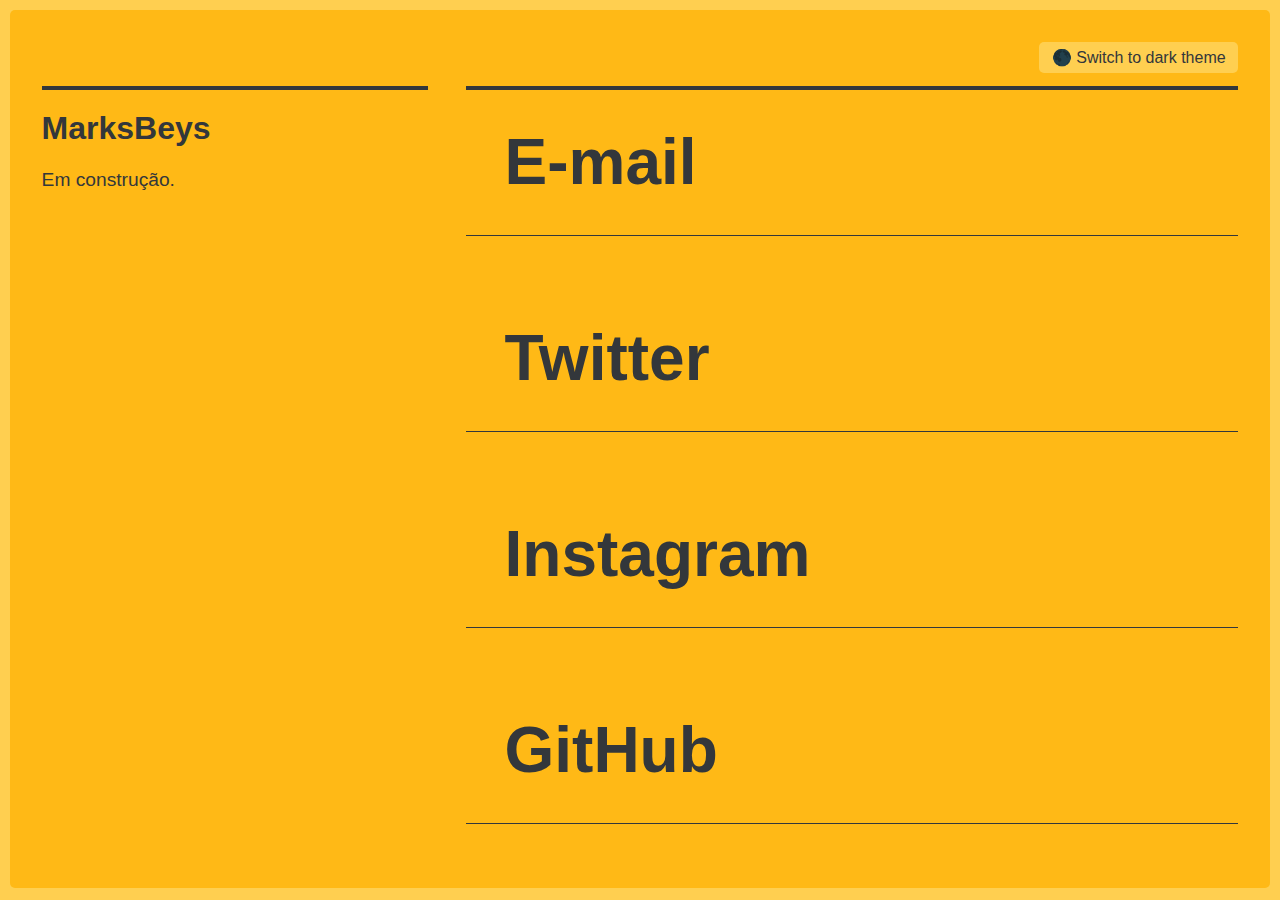
<file: index.html>
<!DOCTYPE html>
<html class="preload" lang="en">
  <head>
    <meta http-equiv="X-UA-Compatible" content="IE=edge">
    <meta charset="utf-8">
    <meta name="viewport" content="width=device-width, initial-scale=1, minimum-scale=1">

    <!-- The name of your site that shows up in the browser tab -->
    <title>Em construção</title>

    <!-- Describe what your site is about -->
    <meta name="description" content="Em construção.">

    <!-- This is the small icon that shows up in the browser tab -->
    <link rel="shortcut icon" href="/images/favicon.png">

    <!-- Styling for this site -->
    <link rel="stylesheet" href="/css/styles.css">
  </head>

  <!-- This class is removed if the user has JavaScript enabled -->
  <body class="no-js">
    <header>
      <!-- Dark mode toggle -->
      <div class="mode-toggle">
        <button class="[ toggle-button ] [ js-mode-toggle ]">
          <span class="toggle-icon" aria-hidden="true"></span>
          <span class="[ toggle-text ] [ js-mode-toggle-text ]">Switch to dark theme</span>
        </button>
      </div>
    </header>
    <main>
      <section class="about">
        <h1>MarksBeys</h1>
        <p>Em construção.</p>
      </section>
      <nav class="links">
        <!-- Update <a href=""> to point to your accounts -->
        <!-- Update <span> to your usernames -->
        <a href="mailto:frodo@bag.end">
          <strong>E-mail</strong>
          <span>marksbeys@proton.me</span>
        </a>
        <br><br>
        <a href="https://twitter.com/frodobaggins">
          <strong>Twitter</strong>
          <span>@beysmarks</span>
        </a>
        <br><br>
        <a href="https://instagram.com/markbeys">
          <strong>Instagram</strong>
          <span>@markbeys</span>
        </a>
        <br><br>
        <a href="https://github.com/markssants/">
          <strong>GitHub</strong>
          <span>@markssants</span>
        </a>
      </nav>
    </main>

    <!-- Dark mode button functionality -->
    <script src="/js/dark-mode.js"></script>
  </body>
</html>
</file>
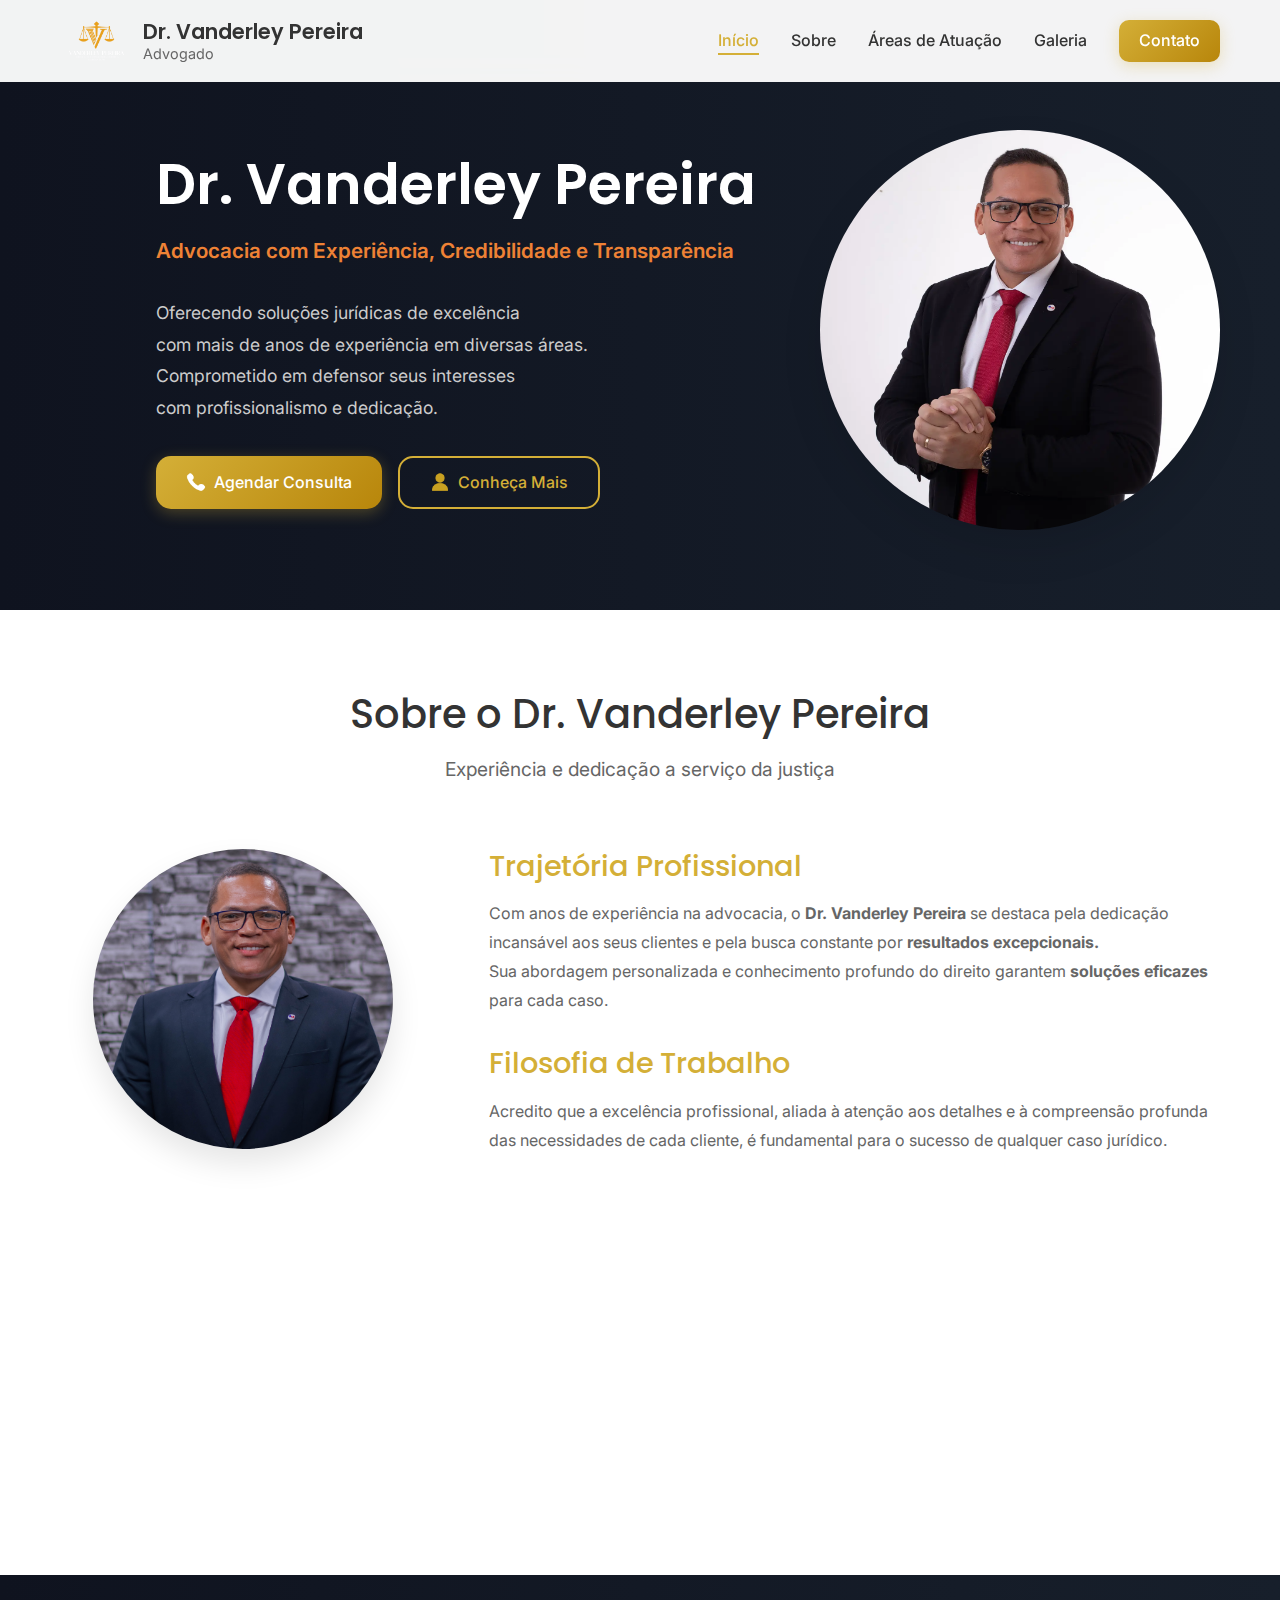
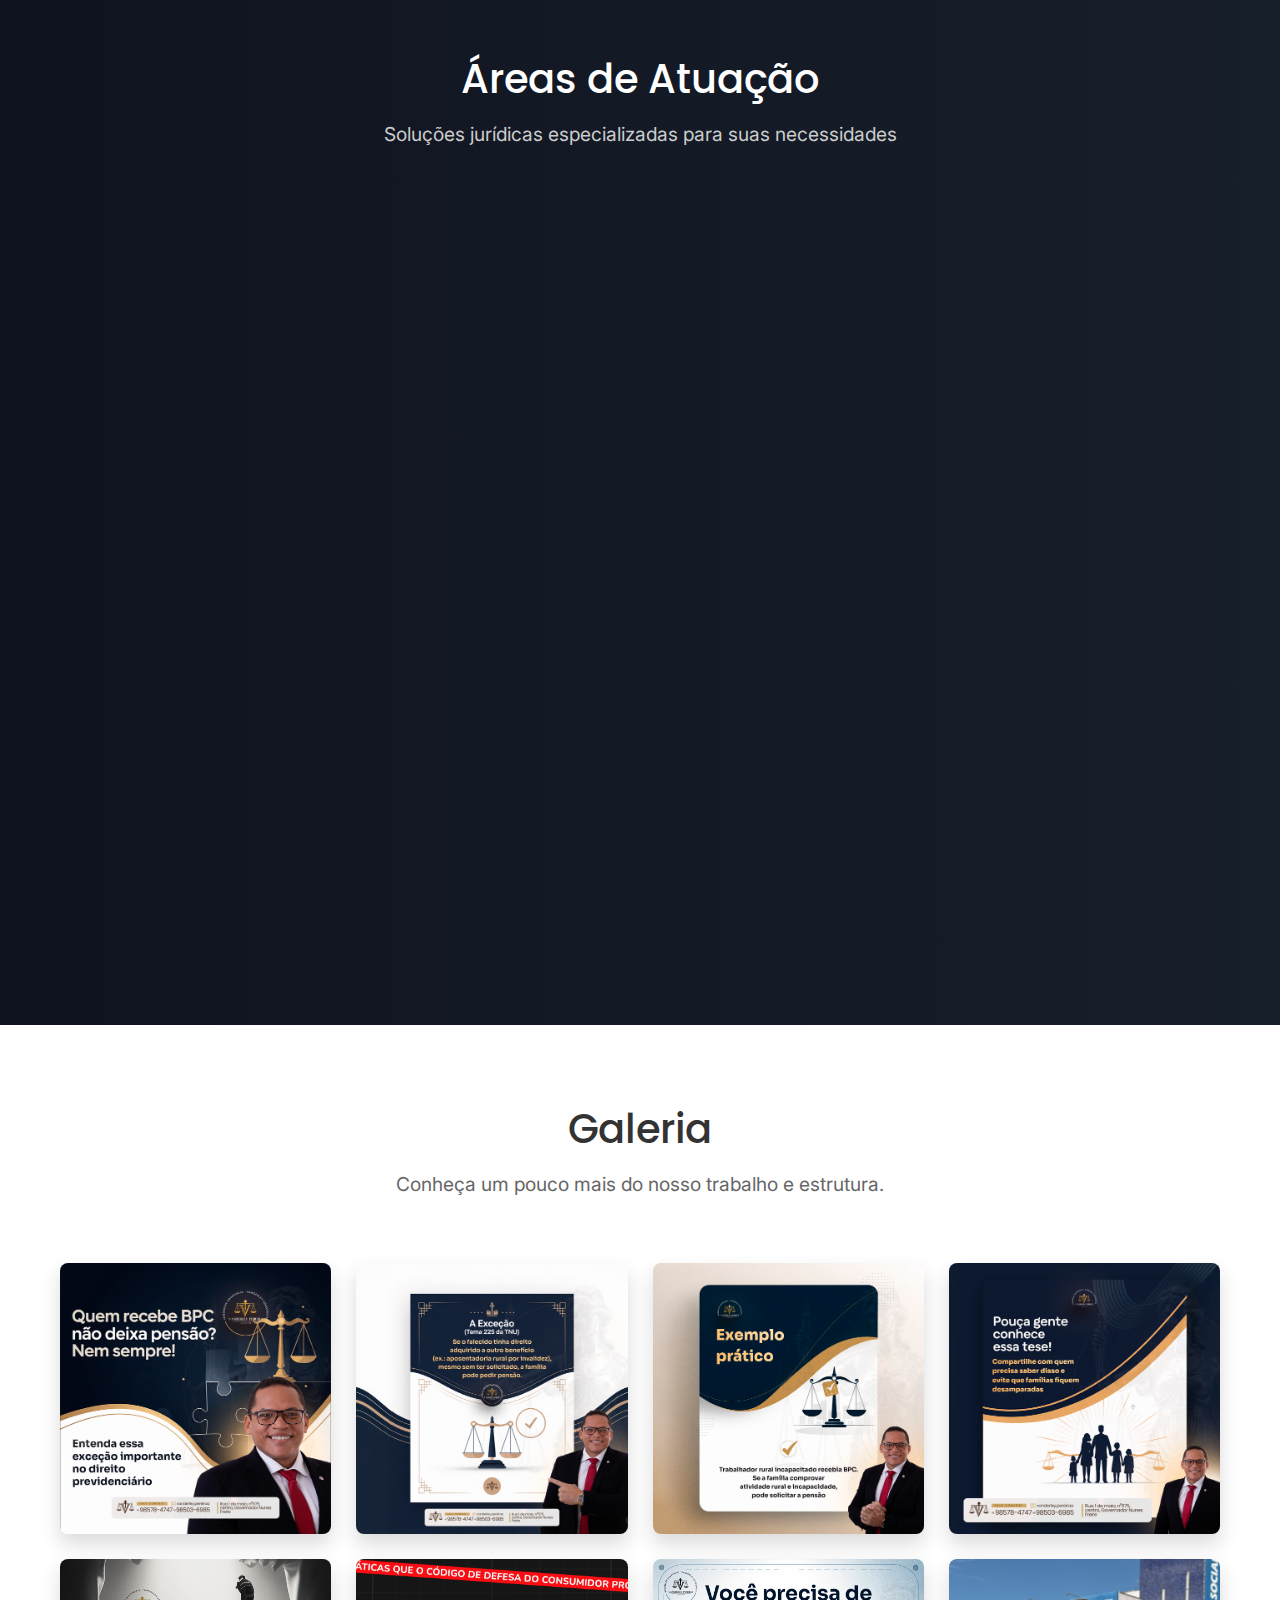
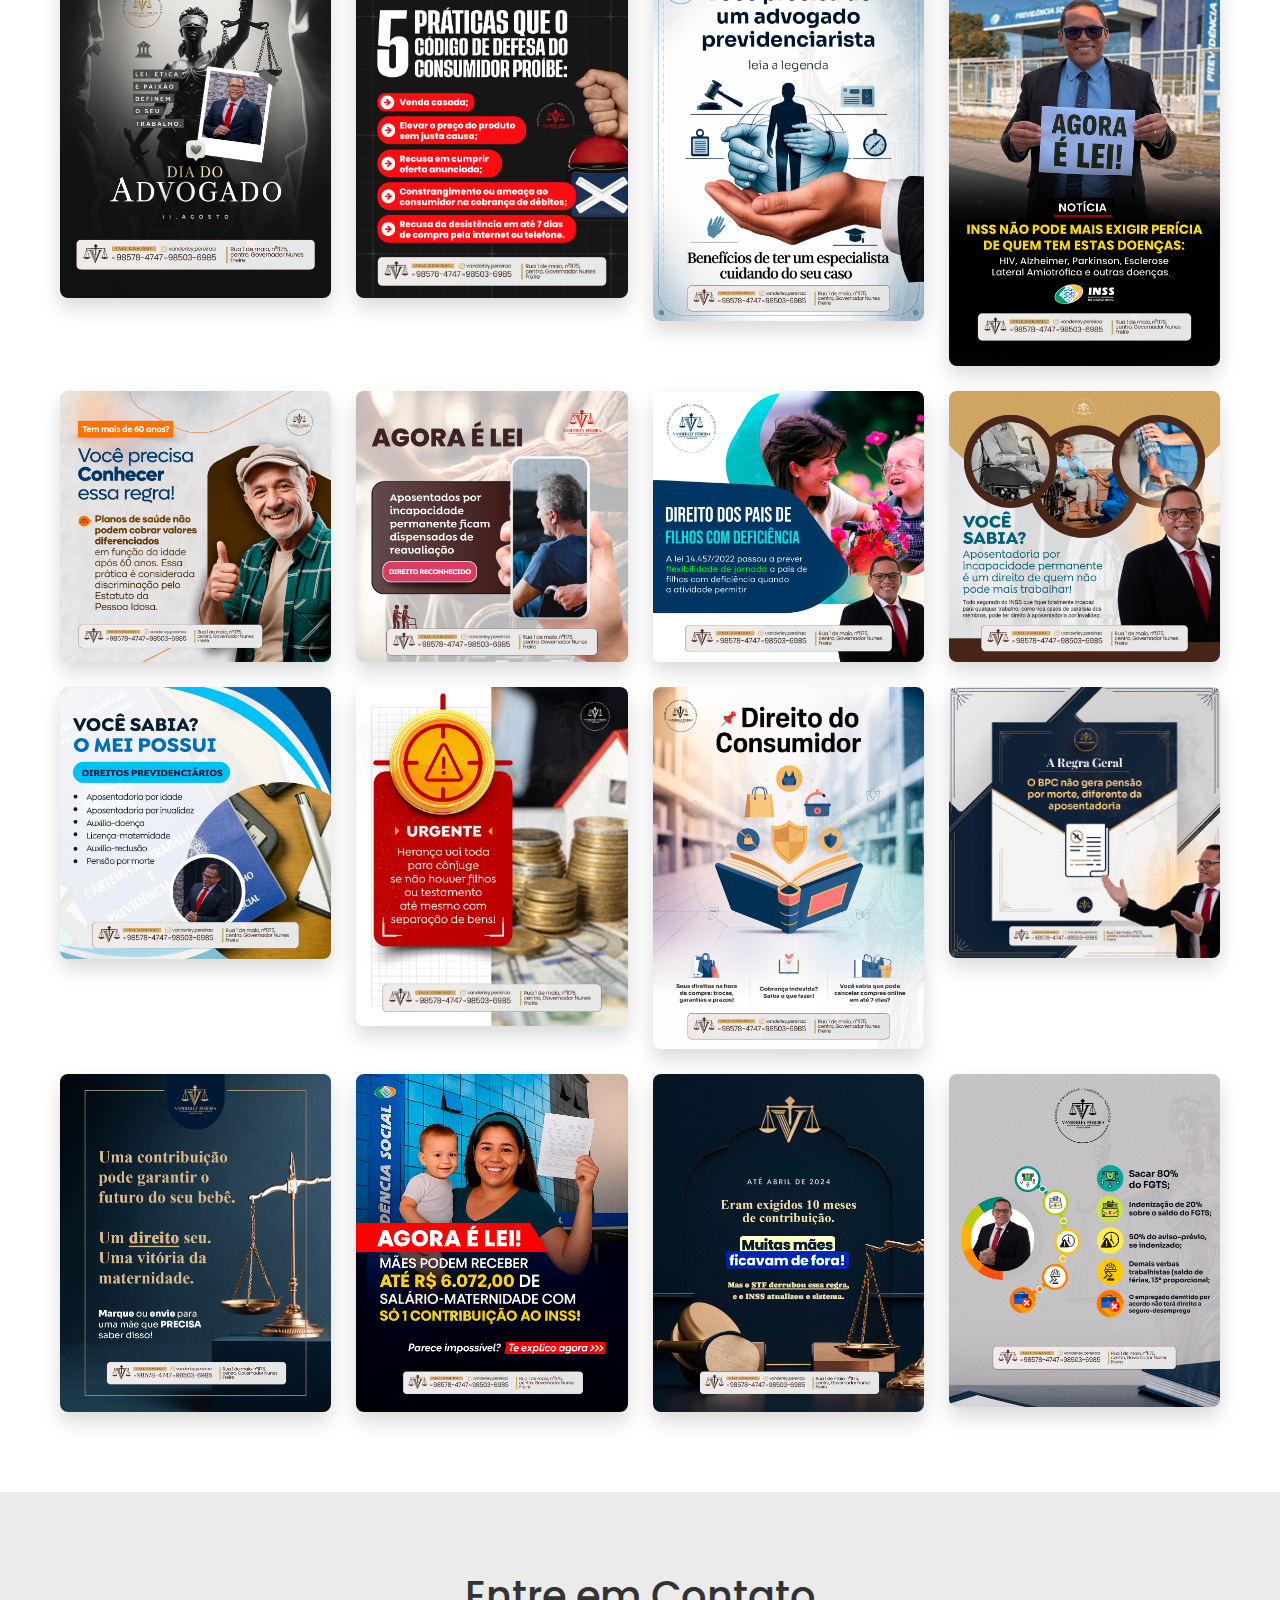
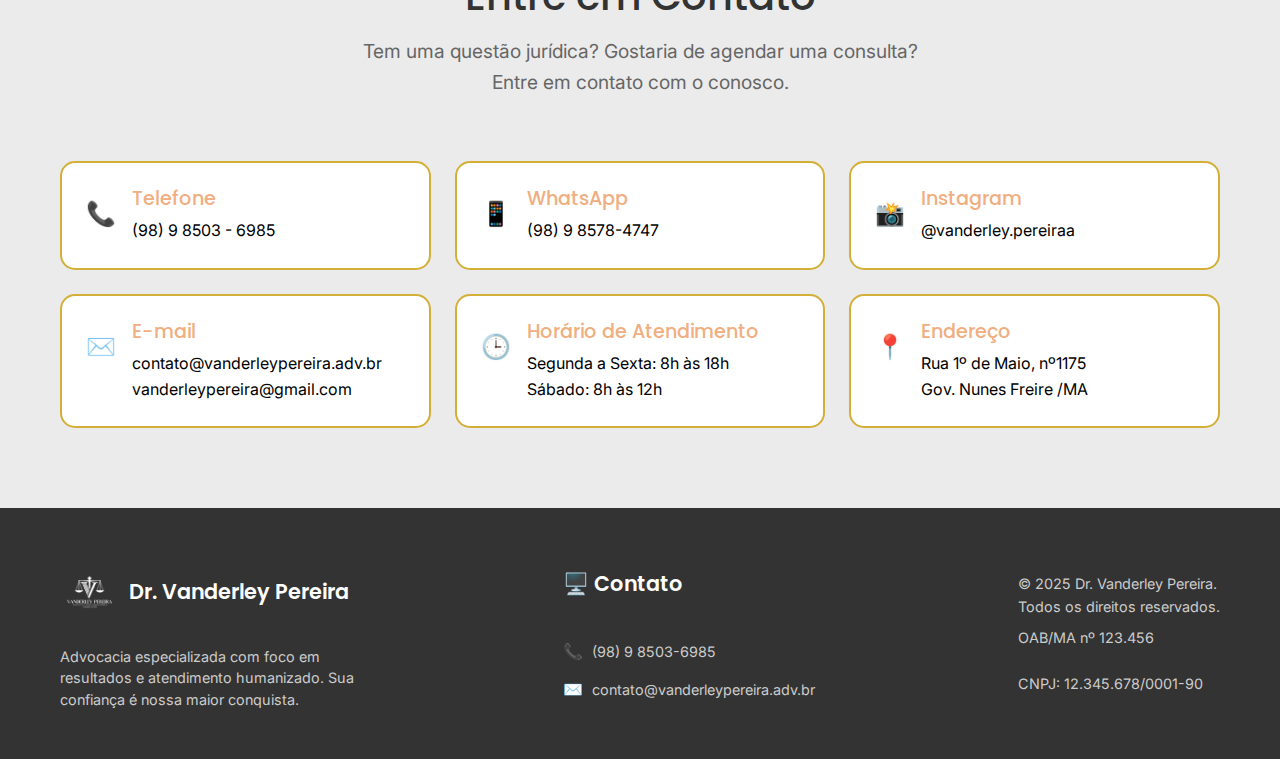
<file: vanderley/index.html>
<!DOCTYPE html>
<html lang="pt-BR">
<head>
    <meta charset="UTF-8">
    <meta name="viewport" content="width=device-width, initial-scale=1.0">
    <title>Dr. Vanderley Pereira - Advogado</title>
    <link rel="stylesheet" href="styles.css">
    <link href="https://fonts.googleapis.com/css2?family=Inter:wght@300;400;500;600&family=Poppins:wght@500;600&display=swap" rel="stylesheet">
    <link rel="icon" href="img/logo.png" type="image/png">
    <style>
        /* Inverte a ordem da seção Hero em telas maiores (desktop) */
        @media (min-width: 769px) {
            .hero-container {
                display: flex; /* Garante que o flexbox está ativo */
                flex-direction: row-reverse;
            }
        }
        /* Reordena os elementos da seção Hero em telas menores (mobile) */
        @media (max-width: 768px) {
            .hero-container {
                flex-direction: column;
                text-align: center;
            }
            /* Ajusta os botões da seção Hero para ficarem centralizados e com largura automática */
            .hero-buttons {
                display: flex;
                flex-direction: column;
                align-items: center;
                gap: 1rem; /* Adiciona um espaço entre os botões */
            }
            .hero-buttons .btn {
                width: fit-content; /* Faz o botão se ajustar ao conteúdo */
            }
            /* Centraliza o texto da seção "Sobre" em telas menores */
            .about-text {
                text-align: center;
            }
            /* Ajusta a galeria para um layout de 2 colunas em telas menores */
            .gallery-grid {
                display: grid;
                grid-template-columns: repeat(2, 1fr);
                gap: 1rem; /* Espaçamento entre as imagens */
            }
            /* Ajusta a seção de contato para layout de coluna em telas menores */
            .contact-info {
                display: flex;
                flex-direction: column !important;
                flex-wrap: nowrap !important;
                align-items: stretch !important;
                width: 100%;
                gap: 1rem;
            }
            .contact-link {
                display: block !important;
            }
            .contact-item {
                width: 100% !important;
                display: flex;
                flex-direction: column;
                align-items: center !important;
                justify-content: center !important;
                padding: 1.5rem 1rem;
                gap: 0.5rem;
                text-align: center;
            }
            .contact-details {
                display: flex;
                flex-direction: column;
                justify-content: center;
                align-items: center;
                text-align: center;
            }
        }
    </style>
</head>
<body>
    <!-- Header -->
    <header class="header">
        <nav class="navbar">
            <div class="nav-container">
                <a href="#home" class="nav-logo-link">
                    <div class="nav-logo">
                        <img src="img/logo.png" alt="Dr. Vanderley Pereira - Logo" class="logo">
                        <div class="logo-text-container">
                            <span class="logo-text">Dr. Vanderley Pereira</span>
                            <span class="logo-subtext">Advogado</span>
                        </div>
                    </div>
                </a>
                <ul class="nav-menu">
                    <li class="nav-item">
                        <a href="#home" class="nav-link">Início</a>
                    </li>
                    <li class="nav-item">
                        <a href="#about" class="nav-link">Sobre</a>
                    </li>
                    <li class="nav-item">
                        <a href="#services" class="nav-link">Áreas de Atuação</a>
                    </li>
                    <li class="nav-item">
                        <a href="#galeria" class="nav-link">Galeria</a>
                    </li>
                    <li class="nav-item">
                        <a href="#contact" class="nav-link btn btn-primary">Contato</a>
                    </li>
                </ul>
                <div class="hamburger">
                    <span class="bar"></span>
                    <span class="bar"></span>
                    <span class="bar"></span>
                </div>
            </div>
        </nav>
    </header>

    <!-- Hero Section -->
    <section id="home" class="hero" style="padding-top: 130px;">
        <div class="hero-container">
            <div class="hero-image">
                <img src="img/vanderley-photo.jpg" alt="Dr. Vanderley Pereira" class="hero-photo">
            </div>
            <div class="hero-content">
                <h1 class="hero-title">Dr. Vanderley Pereira</h1>
                <p class="hero-subtitle job-title">Advocacia com Experiência, Credibilidade e Transparência</p>
                <br />
                <p class="hero-description">
                    Oferecendo soluções jurídicas de excelência
                    <br /> com mais de anos de experiência em diversas áreas.
                    <br/>
                    Comprometido em defensor seus interesses <br />
                    com profissionalismo e dedicação.
                </p>
                <div class="hero-buttons">
                    <a href="#contact" class="btn btn-primary btn-icon"><img src="img/tele.png" alt="Ícone de telefone">Agendar Consulta</a>
                    <a href="#about" class="btn btn-secondary btn-icon"><img src="img/perso.png" alt="Ícone de pessoa">Conheça Mais</a>
                </div>
            </div>
        </div>
    </section>

    <!-- About Section -->
    <section id="about" class="about">
        <div class="container">
            <div class="section-header">
                <h2 class="section-title">Sobre o Dr. Vanderley Pereira</h2>
                <p class="section-subtitle">Experiência e dedicação a serviço da justiça</p>
            </div>
            <div class="about-content">
                <div class="about-image">
                    <img src="img/IMG_4793.JPG" alt="Dr. Vanderley Pereira" class="about-photo">
                </div>
                <div class="about-text">
                    <h3>Trajetória Profissional</h3>
                    <p>
                        Com anos de experiência na advocacia, o <strong>Dr. Vanderley Pereira</strong> se destaca pela dedicação
                        incansável aos seus clientes e pela busca constante por <strong>resultados excepcionais.</strong> <br/>
                        Sua abordagem personalizada e conhecimento profundo do direito garantem <strong>soluções eficazes</strong>
                        para cada caso.
                    </p>
                    <h3>Filosofia de Trabalho</h3>
                    <p>
                        Acredito que a excelência profissional, aliada à atenção aos detalhes e à compreensão profunda das
                        necessidades de cada cliente, é fundamental para o sucesso de qualquer caso jurídico.
                    </p>

                </div>
            </div>

            <div class="values-grid">
                <div class="value-card">
                    <img src="img/etica.png" alt="Ícone de Ética" class="value-icon">
                    <h4>Ética</h4>
                    <p>Conduta profissional íntegra e transparente</p>
                </div>
                <div class="value-card">
                    <img src="img/compromisso.png" alt="Ícone de Compromisso" class="value-icon">
                    <h4>Compromisso</h4>
                    <p>Dedicação total aos interesses dos clientes</p>
                </div>
                <div class="value-card">
                    <img src="img/excelencia.png" alt="Ícone de Excelência" class="value-icon">
                    <h4>Excelência</h4>
                    <p>Busca constante pelos melhores resultados</p>
                </div>
            </div>

        </div>
    </section>

    <!-- Services Section -->
    <section id="services" class="services">
        <div class="container">
            <div class="section-header">
                <h2 class="section-title">Áreas de Atuação</h2>
                <p class="section-subtitle">Soluções jurídicas especializadas para suas necessidades</p>
            </div>
            <div class="services-grid">
                <div class="service-card" data-hover-text="Soluções para questões de família, contratos, sucessões e mais. Protegendo seus direitos no dia a dia.">
                    <div class="service-icon">⚖️</div>
                    <h3>Direito Civil</h3>
                    <p>Contratos, responsabilidade civil, direito de família, propriedade, sucessões e questões patrimoniais.</p>
                </div>
                <div class="service-card" data-hover-text="Assessoria completa para sua empresa, desde a abertura até a gestão de contratos e litígios.">
                    <div class="service-icon">🏢</div>
                    <h3>Direito Empresarial</h3>
                    <p>Constituição de empresas, contratos comerciais, recuperação judicial e consultoria empresarial.</p>
                </div>
                <div class="service-card" data-hover-text="Defesa dos direitos de empregados e empregadores, garantindo relações de trabalho justas e conformes à lei.">
                    <div class="service-icon">👥</div>
                    <h3>Direito Trabalhista</h3>
                    <p>Relações de trabalho, rescisões contratuais, ações trabalhistas e consultoria em RH.</p>
                </div>
                <div class="service-card" data-hover-text="Segurança jurídica em transações de imóveis, aluguéis, regularizações e disputas condominiais.">
                    <div class="service-icon">🏠</div>
                    <h3>Direito Imobiliário</h3>
                    <p>Compra e venda de imóveis, locações, regularização fundiária e questões condominiais.</p>
                </div>
                <div class="service-card" data-hover-text="Protegemos suas relações de consumo, buscando indenizações e soluções para práticas comerciais abusivas.">
                    <div class="service-icon">🛡️</div>
                    <h3>Direito do Consumidor</h3>
                    <p>Defesa dos direitos do consumidor, indenizações e resolução de conflitos comerciais.</p>
                </div>
                <div class="service-card" data-hover-text="Análise de riscos e orientação estratégica para evitar problemas legais e otimizar suas decisões.">
                    <div class="service-icon">📋</div>
                    <h3>Consultoria Jurídica</h3>
                    <p>Assessoria preventiva, análise de contratos e orientação jurídica personalizada.</p>
                </div>
            </div>
        </div>
    </section>

    <!-- Gallery Section -->
    <section id="galeria" class="services">
        <div class="container">
            <div class="section-header">
                <h2 class="section-title">Galeria</h2>
                <p class="section-subtitle">Conheça um pouco mais do nosso trabalho e estrutura.</p>
            </div>
            <div class="gallery-grid">
                <!-- Adicione quantas imagens desejar aqui -->
                <div class="gallery-item">
                    <img src="img/galeria/1.png" alt="Galeria de imagem 1" class="gallery-image">
                </div>
                <div class="gallery-item">
                    <img src="img/galeria/2.png" alt="Galeria de imagem 2" class="gallery-image">
                </div>
                <div class="gallery-item">
                    <img src="img/galeria/3.png" alt="Galeria de imagem 3" class="gallery-image">
                </div>
                <div class="gallery-item">
                    <img src="img/galeria/4.png" alt="Galeria de imagem 4" class="gallery-image">
                </div>
                <div class="gallery-item">
                    <img src="img/galeria/5.png" alt="Galeria de imagem 5" class="gallery-image">
                </div>
                <div class="gallery-item">
                    <img src="img/galeria/6.png" alt="Galeria de imagem 6" class="gallery-image">
                </div>
                <div class="gallery-item">
                    <img src="img/galeria/7.png" alt="Galeria de imagem 7" class="gallery-image">
                </div>
                <div class="gallery-item">
                    <img src="img/galeria/8.png" alt="Galeria de imagem 8" class="gallery-image">
                </div>
                <div class="gallery-item">
                    <img src="img/galeria/9.png" alt="Galeria de imagem 9" class="gallery-image">
                </div>
                <div class="gallery-item">
                    <img src="img/galeria/10.png" alt="Galeria de imagem 10" class="gallery-image">
                </div>
                <div class="gallery-item">
                    <img src="img/galeria/11.png" alt="Galeria de imagem 11" class="gallery-image">
                </div>
                <div class="gallery-item">
                    <img src="img/galeria/12.png" alt="Galeria de imagem 12" class="gallery-image">
                </div>
                <div class="gallery-item">
                    <img src="img/galeria/13.png" alt="Galeria de imagem 13" class="gallery-image">
                </div>
                <div class="gallery-item">
                    <img src="img/galeria/14.png" alt="Galeria de imagem 14" class="gallery-image">
                </div>
                <div class="gallery-item">
                    <img src="img/galeria/15.png" alt="Galeria de imagem 15" class="gallery-image">
                </div>
                <div class="gallery-item">
                    <img src="img/galeria/16.png" alt="Galeria de imagem 16" class="gallery-image">
                </div>
                <div class="gallery-item">
                    <img src="img/galeria/17.png" alt="Galeria de imagem 17" class="gallery-image">
                </div>
                <div class="gallery-item">
                    <img src="img/galeria/18.png" alt="Galeria de imagem 18" class="gallery-image">
                </div>
                <div class="gallery-item">
                    <img src="img/galeria/19.png" alt="Galeria de imagem 19" class="gallery-image">
                </div>
                <div class="gallery-item">
                    <img src="img/galeria/20.png" alt="Galeria de imagem 20" class="gallery-image">
                </div>
            </div>
        </div>

        <!-- Modal Lightbox para a Galeria -->
        <div id="gallery-modal" class="modal">
            <span class="close-button">&times;</span>
            <img class="modal-content" id="modal-image">
            <a class="prev-button">&#10094;</a>
            <a class="next-button">&#10095;</a>
        </div>
    </section>

    <!-- Contact Section -->
    <section id="contact" class="contact">
        <div class="container">
            <div class="section-header">
                <h2 class="section-title">Entre em Contato</h2>
                <p class="section-subtitle">Tem uma questão jurídica? Gostaria de agendar uma consulta? Entre em contato com o conosco.</p>
            </div>
            <div class="contact-content">
                <div class="contact-info">
                    <a href="tel:+5511999999999" class="contact-link">
                        <div class="contact-item">
                            <div class="contact-icon">📞</div>
                            <div class="contact-details">
                                <h3>Telefone</h3>
                                <p>(98) 9 8503 - 6985</p>
                            </div>
                        </div>
                    </a>
                    <a href="https://wa.me/5598985784747" target="_blank" rel="noopener noreferrer" class="contact-link">
                        <div class="contact-item">
                            <div class="contact-icon">📱</div>
                            <div class="contact-details">
                                <h3>WhatsApp</h3>
                                <p>(98) 9 8578-4747</p>
                            </div>
                        </div>
                    </a>
                    <a href="https://www.instagram.com/vanderley.pereiraa" target="_blank" rel="noopener noreferrer" class="contact-link">
                        <div class="contact-item">
                            <div class="contact-icon">📸</div>
                            <div class="contact-details">
                                <h3>Instagram</h3>
                                <p>@vanderley.pereiraa</p>
                            </div>
                        </div>
                    </a>
                    <!-- Este item não é um link, mas manterá o estilo -->
                    <div class="contact-item">
                        <div class="contact-icon">✉️</div>
                        <div class="contact-details">
                            <h3>E-mail</h3>
                            <p>contato@vanderleypereira.adv.br</p>
                            <p>vanderleypereira@gmail.com</p>
                        </div>
                    </div>
                    <div class="contact-item">
                        <div class="contact-icon">🕒</div>
                        <div class="contact-details">
                            <h3>Horário de Atendimento</h3>
                            <p>Segunda a Sexta: 8h às 18h<br>Sábado: 8h às 12h</p>
                        </div>
                    </div>
                    <a href="https://www.google.com/maps/search/?api=1&query=Rua+1º+de+Maio,nº1175,Gov.+Nunes+Freire,MA" target="_blank" rel="noopener noreferrer" class="contact-link">
                        <div class="contact-item">
                            <div class="contact-icon">📍</div>
                            <div class="contact-details">
                                <h3>Endereço</h3>
                                <p>Rua 1º de Maio, nº1175<br>Gov. Nunes Freire /MA</p>
                            </div>
                        </div>
                    </a>
                </div>
            </div>
        </div>
    </section>

    <!-- Footer -->
    <footer class="footer">
        <div class="container">
            <div class="footer-content">
                <div class="footer-about">
                    <div class="footer-logo">
                        <img src="img/logo.png" alt="Dr. Vanderley Pereira - Logo" class="footer-logo-img">
                        <span class="footer-logo-text">Dr. Vanderley Pereira</span>
                    </div><br/>
                    <p class="footer-tagline">Advocacia especializada com foco em resultados e atendimento humanizado. Sua confiança é nossa maior conquista.</p>
                </div>
                <div class="footer-contact">
                    <ul>
                        <h4>🖥️ Contato</h4>
                        <br/>
                        <li><a href="tel:+5598985036985"><span class="footer-icon">📞</span> (98) 9 8503-6985</a></li>
                        <li><a href="mailto:contato@vanderleypereira.adv.br"><span class="footer-icon">✉️</span> contato@vanderleypereira.adv.br</a></li>
                    </ul>
                </div>
                <div class="footer-info">
                    <p>&copy; 2025 Dr. Vanderley Pereira.<br>Todos os direitos reservados.</p>
                    <p class="footer-oab">OAB/MA nº 123.456<br><br>CNPJ: 12.345.678/0001-90</p>
                </div>
            </div>
        </div>
    </footer>

    <script src="script.js"></script>
    <script>
        document.addEventListener('DOMContentLoaded', function () {
            const serviceCards = document.querySelectorAll('.service-card');
            const body = document.getElementById('page-body');

            // Função para remover o estado ativo de todos os cards
            function resetServiceCards() {
                serviceCards.forEach(card => {
                    if (card.classList.contains('mobile-hover')) {
                        card.classList.remove('mobile-hover');
                        const originalContent = card.querySelector('.original-text');
                        const hoverText = card.querySelector('p:not(.original-text)');
                        if (originalContent && hoverText) {
                            card.removeChild(hoverText);
                            originalContent.style.display = 'block';
                        }
                    }
                });
            }

            serviceCards.forEach(card => {
                const originalP = card.querySelector('p');
                originalP.classList.add('original-text');

                card.addEventListener('click', function (event) {
                    event.stopPropagation(); // Impede que o clique no card feche ele mesmo

                    const isHovering = this.classList.contains('mobile-hover');

                    // Primeiro, reseta todos os outros cards
                    resetServiceCards();

                    // Se o card clicado não estava ativo, ativa-o
                    if (!isHovering) {
                        this.classList.add('mobile-hover');
                        const hoverText = this.dataset.hoverText;
                        const originalContent = this.querySelector('.original-text');
                        originalContent.style.display = 'none';

                        const newP = document.createElement('p');
                        newP.textContent = hoverText;
                        this.appendChild(newP);
                    }
                });
            });

            // Adiciona um listener no body para fechar os cards ao tocar fora
            body.addEventListener('click', function () {
                resetServiceCards();
            });
        });
    </script>
</body>
</html>
</file>
<file: css/styles.css>
/* Fonts
--------------------------*/
@import url("https://rsms.me/inter/inter-ui.css");

/* Variables
---------------------------*/

:root {

  --color-teal-T1000: #052028;
  --color-teal-T900: #054861;
  --color-teal-T800: #0F6A80;

  --color-gray-L700: #33373B;
  --color-gray-L200: #F2F5F8;
  --color-gray-D200: #A3A8AC;

  --color-yellow-Y500: #FFB916;
  --color-yellow-Y400: #FFCF50;

  --color-red-R600: #DB4648;

  --body-border: .6em;
  --body-padding: 3vw;
  --color-mode: 'light';
  --background: var(--color-yellow-Y500);
  --background-alt:  var(--color-yellow-Y400);
  --text-color: var(--color-gray-L700);
  --mode-icon: '🌑';
  --mode-icon-opacity: '1';
  --border-color: var(--text-color);
}

/* Dark Mode
---------------------------*/

@media (prefers-color-scheme: dark) {
  :root {
    --color-mode: 'dark';
  }

  :root:not([data-user-color-scheme]) {
    --background: var(--color-teal-T1000);
    --background-alt: var(--color-teal-T900);
    --text-color: var(--color-gray-L200);
    --border-color: var(--color-teal-T800);
    --mode-icon: '🌕';
    --mode-icon-opacity: .85;
  }
}

[data-user-color-scheme='dark'] {
  --background: var(--color-teal-T1000);
  --background-alt: var(--color-teal-T900);
  --text-color: var(--color-gray-L200);
  --border-color: var(--color-teal-T800);
  --mode-icon: '🌕';
  --mode-icon-opacity: .85;
}

/* Global
---------------------------*/

*, *::before, *::after {
  box-sizing: border-box;
}

::selection {
  background-color: var(--color-red-R600);
  color: var(--color-gray-L200);
}

html {
  height: 100vh;
  padding: var(--body-border);
  background-color: var(--background-alt);
}

body {
  min-height: calc(100vh - var(--body-border)*2);
  margin: 0;
  padding: 2.5vw 2.5vw 5vw;
  display: flex;
  flex-direction: column;
  gap: 1vw;
  background-color: var(--background);
  border-radius: 5px;
  font-size: 112.5%;
  font-family: "Inter UI", Helvetica, Arial, sans-serif;
  line-height: 1.4;;
  color: var(--text-color);
}

body.no-js {
  padding-top: 5vw;
}

/* Header
---------------------------*/

header {
  display: flex;
  justify-content: flex-end;
  flex: 1 0 1;
}

body.no-js .toggle-button {
  display: none;
}

.toggle-button {
  margin-top: auto;
  padding: .4em .8em;
  background-color: var(--background-alt);
  border: none;
  border-radius: 5px;
  font-size: clamp(1rem, 1vw, 1.5rem);
  color: var(--text-color);
  cursor: pointer;
}

.toggle-button::before {
  content: var(--mode-icon);
  opacity: var(--mode-icon-opacity);
}

.toggle-button:focus {
  outline: none;
  border: none;
}

.toggle-button:focus-visible {
  outline: 2px solid var(--text-color);
}

/* Main
---------------------------*/

main {
  display: flex;
  flex-direction: column;
  gap: 3vw;
  flex: 1;
}

@media screen and (min-width: 800px) {
  main {
    flex-direction: row;
  }
}

/* About section
---------------------------*/

.about {
  padding: 1rem var(--body-padding) 0;
  flex: 1 0 1;;
}

@media screen and (min-width: 800px) {
  .about {
    padding: 1rem 0 0;
    flex: 1;
  }
}

.about,
.links {
  border-top: 4px solid var(--border-color);
}

.about > * {
  margin: 0 0 1rem;
  font-size: clamp(1rem, 1.5vw, 2.3rem);
}

.about h1 {
  font-size: clamp(1.5rem, 2.5vw, 3.5rem);
}

.about h2 {
  font-size: clamp(1.2rem, 2vw, 2.7rem);
}

.about ul {
  padding-left: 1em;
}

/* Links section
---------------------------*/

.links {
  display: flex;
  flex-direction: column;
  flex: 2;
}

.links > a {
  padding-right: var(--body-padding);
  position: relative;
  overflow: hidden;
  display: flex;
  align-items: center;
  flex: 1;;
  border-bottom: 1px solid var(--border-color);
  text-decoration: none;
  font-size: clamp(1.5rem, 5vw, 10rem);
  color: var(--text-color);
}

.links > a > strong {
  padding-left: var(--body-padding);
  padding-right: .5em;
  position: relative;
  display: flex;
  align-items: center;
  background-color: var(--background);
  z-index: 1;
}

.links > a > strong:after {
  content: '';
  width: 1px;
  height: 100%;
  position: absolute;
  right: 0;
  top: 50%;
  background-color: var(--text-color);
  opacity: 0;
  transition: opacity 100ms ease-in-out;
  transform: translateY(-50%);
}

@media screen and (min-width: 800px) {
  .links > a > strong:after {
    height: 80%;
  }
}

.links > a:hover > strong:after,
.links > a:focus > strong:after {
  opacity: .5;
}

.links > a > span {
  position: relative;
  font-size: clamp(1rem, 2vw, 2rem);
  transition: transform 150ms ease-in-out;
  transform: translateX(-100%);
  z-index: 0;
}

@media (prefers-reduced-motion) {
  .links > a > span {
    transition: none;
  }
}

.links > a:hover > span,
.links > a:focus > span  {
  transform: translateX(1em);
}

.links > a:focus {
  outline: none;
}

.links > a:focus,
.links > a:focus > strong {
  background-color: var(--background-alt);
}
</file>
<file: vanderley/styles.css>
/* Reset and Base Styles */
* {
    margin: 0;
    padding: 0;
    box-sizing: border-box;
}

html {
    scroll-behavior: smooth;
}

body {
    font-family: 'Inter', sans-serif;
    line-height: 1.6;
    color: #333;
    background-color: #fff;
}

.container {
    max-width: 1200px;
    margin: 0 auto;
    padding: 0 20px;
}

/* Typography */
h1, h2, h3, h4, h5, h6 {
    font-family: 'Poppins', sans-serif;
    font-weight: 500;
    line-height: 1.2;
    margin-bottom: 1rem;
}

h1 {
    font-size: 3.5rem;
    font-weight: 600;
}

h2 {
    font-size: 2.5rem;
}

h3 {
    font-size: 1.8rem;
}

p {
    margin-bottom: 1rem;
    color: #666;
}

/* Buttons */
.btn {
    display: inline-block;
    padding: 12px 30px;
    border-radius: 15px;
    text-decoration: none;
    font-weight: 500;
    transition: all 0.3s ease;
    cursor: pointer;
    border: none;
    font-size: 1rem;
}

.btn-primary {
    background: linear-gradient(135deg, #D4AF37, #B8860B);
    color: white;
    box-shadow: 0 4px 15px rgba(212, 175, 55, 0.3);
}

.btn-primary:hover {
    transform: translateY(-2px);
    box-shadow: 0 6px 20px rgba(212, 175, 55, 0.4);
}

.btn-secondary {
    background: transparent;
    color: #D4AF37;
    border: 2px solid #D4AF37;
}

.btn-secondary:hover {
    background: #D4AF37;
    color: white;
    transform: translateY(-2px);
}

.btn-icon {
    display: inline-flex;
    align-items: center;
}

.btn-icon img {
    margin-right: 8px;
    width: 20px;
    height: 20px;
}

/* Header */
.header {
    position: fixed;
    top: 0;
    width: 100%;
    background: rgba(255, 255, 255, 0.95);
    backdrop-filter: blur(10px);
    z-index: 1000;
    transition: all 0.3s ease;
}

.navbar {
    padding: 1rem 0;
}

.nav-container {
    max-width: 1200px;
    margin: 0 auto;
    padding: 0 20px;
    display: flex;
    justify-content: space-between;
    align-items: center;
}

.nav-logo-link {
    text-decoration: none;
    color: inherit;
}

.nav-logo {
    display: flex;
    align-items: center;
    gap: 10px;
}

.logo-text-container {
    display: flex;
    flex-direction: column;
    line-height: 1.2;
}

.logo-subtext {
    font-size: 0.9rem;
    font-weight: 400;
    color: #666;
}

.logo {
    height: 50px;
    width: auto;
}

.logo-text {
    font-family: 'Poppins', sans-serif;
    font-size: 1.3rem;
    font-weight: 600;
    color: #333;
    white-space: nowrap;
}

.nav-menu {
    display: flex;
    list-style: none;
    gap: 2rem;
    align-items: center;
}

.nav-link {
    text-decoration: none;
    color: #333;
    font-weight: 500;
    transition: color 0.3s ease;
    position: relative;
}

.nav-link:hover {
    color: #D4AF37;
}

.nav-link::after {
    content: '';
    position: absolute;
    width: 0;
    height: 2px;
    bottom: -5px;
    left: 0;
    background: #D4AF37;
    transition: width 0.3s ease;
}

.nav-link:hover::after {
    width: 100%;
}

/* Active link style */
.nav-link.active {
    color: #D4AF37;
}

.nav-link.active::after {
    width: 100%;
}

/* Override for button in nav menu */
.nav-link.btn-primary {
    color: white;
    padding: 8px 20px;
    border-radius: 10px;
}

/* Hamburger Menu */
.hamburger {
    display: none;
    flex-direction: column;
    cursor: pointer;
}

.bar {
    width: 25px;
    height: 3px;
    background: #333;
    margin: 3px 0;
    transition: 0.3s;
}

/* Hero Section */
.hero {
    padding: 120px 0 80px;
    background: linear-gradient(to right, #0f131f, #171f2b);
}

.hero-container {
    max-width: 1200px;
    margin: 0 auto;
    padding: 0 20px;
    display: grid;
    grid-template-columns: 1fr 1fr;
    gap: 4rem;
    align-items: center;
}

.hero-content {
    animation: fadeInLeft 1s ease;
}

.hero-title {
    color: #fff;
    margin-bottom: 1rem;
    white-space: nowrap;
}

.hero-subtitle {
    font-size: 1.3rem;
    color: #D4AF37;
    font-weight: 600;
    margin-bottom: 1.5rem;
}

.hero-subtitle.job-title {
    margin-bottom: 0.25rem;
    color: #ee8235;
    animation: color-change 4s ease-in-out infinite;
}

.hero-description {
    font-size: 1.1rem;
    color: #ccc;
    margin-bottom: 2rem;
    line-height: 1.8;
}

.hero-buttons {
    display: flex;
    gap: 1rem;
}

.hero-image {
    display: flex;
    justify-content: center;
    animation: fadeInRight 1s ease;
}

.hero-photo {
    width: 100%;
    max-width: 400px;
    height: 400px;
    border-radius: 50%;
    box-shadow: 0 20px 40px rgba(0, 0, 0, 0.1);
    transition: transform 0.3s ease;
    object-fit: cover;
    object-position: center;
    animation: animated-border 4s ease-in-out infinite;
}

.hero-photo:hover {
    transform: scale(1.05);
}

/* Section Headers */
.section-header {
    text-align: center;
    margin-bottom: 4rem;
}

.section-title {
    color: #333;
    margin-bottom: 1rem;
}

.section-subtitle {
    font-size: 1.2rem;
    color: #666;
    max-width: 600px;
    margin: 0 auto;
}

/* About Section */
.about {
    padding: 80px 0;
    background: white;
}

.about-content {
    display: grid;
    grid-template-columns: 1fr 2fr;
    gap: 4rem;
    align-items: start;
}

.about-text h3 {
    color: #D4AF37;
    margin-bottom: 1rem;
    margin-top: 2rem;
}

.about-text h3:first-child {
    margin-top: 0;
}

.about-text p {
    margin-bottom: 1.5rem;
    line-height: 1.8;
}

.qualifications ul {
    list-style: none;
    padding-left: 0;
}

.qualifications li {
    padding: 0.5rem 0;
    padding-left: 1.5rem;
    position: relative;
    color: #666;
}

.qualifications li::before {
    content: '✓';
    position: absolute;
    left: 0;
    color: #D4AF37;
    font-weight: bold;
}

.about-image {
    display: flex;
    justify-content: center;
}

.about-photo {
    width: 100%;
    max-width: 300px;
    height: 300px;
    border-radius: 50%;
    box-shadow: 0 15px 30px rgba(0, 0, 0, 0.1);
    object-fit: cover;
    object-position: center;
    transition: transform 0.3s ease;
    animation: animated-border 4s ease-in-out infinite;
}

.about-photo:hover {
    transform: scale(1.05);
}

/* Values Section in About */
.values-grid {
    display: grid;
    grid-template-columns: repeat(3, 1fr);
    gap: 2rem;
    margin-top: 4rem;
    text-align: center;
}

.value-card {
    background: transparent;
    border: 2px solid #e0bc44; /* Borda amarela */
    padding: 2rem;
    border-radius: 15px;
    transition: all 0.3s ease;
}

.value-card:hover {
    transform: translateY(-5px);
    box-shadow: 0 8px 20px rgba(212, 175, 55, 0.2);
    background-color: #cc9213;
}

.value-icon {
    width: 80px;
    height: 80px;
    margin-bottom: 1rem;
    transition: filter 0.3s ease;
}

.value-card h4 {
    color: #333;
    margin-bottom: 0.5rem;
    font-size: 1.3rem;
}

.value-card p {
    color: #666;
    margin-bottom: 0;
    line-height: 1.5;
}

/* Muda a cor dos elementos internos no hover */
.value-card:hover h4,
.value-card:hover p {
    color: white;
}

.value-card:hover .value-icon {
    filter: brightness(0) invert(1);
}

/* Services Section */
.services {
    padding: 80px 0;
    background: linear-gradient(to right, #0f131f, #171f2b); /* Fundo escuro */
}

/* Ajuste para o título da seção de serviços */
.services .section-title {
    color: #fff;
}

/* Ajuste para o subtítulo da seção de serviços */
.services .section-subtitle {
    color: #ccc;
}

.services-grid {
    display: grid;
    grid-template-columns: repeat(auto-fit, minmax(350px, 1fr));
    gap: 2rem;
}

.service-card {
    background: white;
    padding: 2.5rem;
    border-radius: 15px;
    text-align: center;
    border-top: 8px solid #d47637; /* Borda superior dourada */
    box-shadow: 0 10px 30px rgba(0, 0, 0, 0.1);
    transition: transform 0.3s ease, box-shadow 0.3s ease;
    position: relative; /* Necessário para o posicionamento do texto de hover */
    overflow: hidden; /* Garante que o pseudo-elemento não transborde */
    z-index: 1;
}

.service-card::before {
    content: '';
    position: absolute;
    top: 0;
    left: 0;
    width: 100%;
    height: 0;
    background-color: #d47637;
    transition: height 0.4s ease-in-out;
    z-index: -1;
}

.service-card:hover {
    transform: translateY(-10px) scale(1.05);
    transform: translateY(-10px) scale(1.07);
    box-shadow: 0 20px 40px rgba(0, 0, 0, 0.15);
}

.service-card:hover h3,
.service-card:hover p,
.service-card:hover .hover-text,
.service-card:hover .service-icon {
    color: #fff; /* Texto branco no hover */
}

.service-icon {
    font-size: 3rem;
    margin-bottom: 1.5rem;
    transition: opacity 0.3s ease, transform 0.3s ease, color 0.3s ease;
    position: relative;
    z-index: 2;
}

.service-card h3 {
    color: #333;
    margin-bottom: 1rem;
    transition: color 0.3s ease, opacity 0.3s ease, transform 0.3s ease;
    position: relative;
    z-index: 2;
}

.service-card p {
    line-height: 1.6;
    transition: color 0.3s ease, opacity 0.3s ease;
    position: relative;
    z-index: 2;
}

/* Estilos para o texto que aparece no hover */
.service-card .hover-text {
    position: absolute;
    top: 50%;
    left: 50%;
    transform: translate(-50%, -50%);
    width: 80%;
    opacity: 0;
    pointer-events: none; /* Não interfere com o mouse */
    transition: opacity 0.3s ease;
    text-align: center;
    color: #fff;
    z-index: 2;
}

.service-card:hover .hover-text {
    opacity: 1;
}

.service-card:hover::before {
    height: 100%;
}

/* Contact Section */
.contact {
    padding: 80px 0;
    background: linear-gradient(to right, #ebebeb); /* Fundo escuro */
}

/* Ajustes para o título e subtítulo da seção de contato */
.contact .section-title {
    color: #333; /* Cor escura para o título */
}

.contact .section-subtitle {
    color: #666; /* Cor escura para o subtítulo */
}

.contact-content {
    display: grid;
    grid-template-columns: 1fr;
    gap: 4rem;
    justify-items: center;
}

.contact-info {
    display: flex;
    flex-wrap: wrap;
    flex-direction: column;
    gap: 2rem;
}

.contact-item {
    display: flex;
    align-items: flex-start;
    gap: 1rem;
}

.contact-icon {
    font-size: 1.5rem;
    margin-top: 0.5rem;
    color: #ffffff;
}

.contact-details h3 {
    color: #f0ae81;
    margin-bottom: 0.5rem;
    font-size: 1.2rem;
}

.contact-details p {
    margin: 0;
    line-height: 1.6;
    color: #000000;
}

/* Contact Form */
.contact-form {
    background: #f8f9fa;
    padding: 2.5rem;
    border-radius: 15px;
}

.form-group {
    margin-bottom: 1.5rem;
}

.form-group label {
    display: block;
    margin-bottom: 0.5rem;
    font-weight: 500;
    color: #333;
}

.form-group input,
.form-group select,
.form-group textarea {
    width: 100%;
    padding: 12px 15px;
    border: 2px solid #e9ecef;
    border-radius: 8px;
    font-size: 1rem;
    transition: border-color 0.3s ease;
}

.form-group input:focus,
.form-group select:focus,
.form-group textarea:focus {
    outline: none;
    border-color: #D4AF37;
}

.form-group textarea {
    resize: vertical;
    min-height: 120px;
}

/* Footer */
.footer {
    background: #333;
    color: white;
    padding: 4rem 0 2rem;
}

.footer-content {
    display: flex;
    justify-content: space-between;
    align-items: flex-start;
    flex-wrap: wrap;
    gap: 2rem;
}

.footer-logo {
    display: flex;
    align-items: center;
    gap: 10px;
}

.footer-logo-img {
    height: 40px;
    width: auto;
    filter: brightness(0) invert(1);
}

.footer-logo-text {
    font-family: 'Poppins', sans-serif;
    font-size: 1.3rem;
    font-weight: 600;
}

.footer-about {
    max-width: 300px;
}

.footer-info {
    text-align: left;
}

.footer-info p {
    margin-bottom: 0.5rem;
    color: #ccc;
    font-size: 0.9rem;
}
.footer-tagline {
    color: #ccc;
    font-size: 0.9rem;
    margin-top: 0.5rem;
    max-width: 400px;
    line-height: 1.5;
}

.footer-contact h4 {
    font-family: 'Poppins', sans-serif;
    font-size: 1.3rem;
    font-weight: 600;
    margin-bottom: 1rem;
    color: white;
}

.footer-contact ul {
    list-style: none;
    padding: 0;
    margin: 0;
}

.footer-contact li {
    margin-bottom: 0.8rem;
}

.footer-contact a {
    color: #ccc;
    text-decoration: none;
    font-size: 0.9rem;
    transition: color 0.3s ease;
}

.footer-contact a:hover {
    color: #D4AF37;
}

.footer-contact a span {
    font-weight: 500;
    color: #fff;
    margin-right: 5px;
}

.footer-icon {
    margin-right: 8px;
    font-size: 1rem;
}

/* Animations */
@keyframes fadeInLeft {
    from {
        opacity: 0;
        transform: translateX(-50px);
    }
    to {
        opacity: 1;
        transform: translateX(0);
    }
}

@keyframes fadeInRight {
    from {
        opacity: 0;
        transform: translateX(50px);
    }
    to {
        opacity: 1;
        transform: translateX(0);
    }
}

@keyframes animated-border {
    0% {
        box-shadow: 0 0 0 5px rgba(212, 175, 55, 0.7), 0 15px 30px rgba(0, 0, 0, 0.1); /* Dourado */
    }
    25% {
        box-shadow: 0 0 0 10px rgba(238, 130, 53, 0.7), 0 15px 30px rgba(0, 0, 0, 0.1); /* Laranja */
    }
    50% {
        box-shadow: 0 0 0 5px rgba(184, 134, 11, 0.7), 0 15px 30px rgba(0, 0, 0, 0.1); /* Dourado Escuro */
    }
    75% {
        box-shadow: 0 0 0 10px rgba(238, 130, 53, 0.7), 0 15px 30px rgba(0, 0, 0, 0.1); /* Laranja */
    }
    100% {
        box-shadow: 0 0 0 5px rgba(212, 175, 55, 0.7), 0 15px 30px rgba(0, 0, 0, 0.1); /* Dourado */
    }
}

@keyframes color-change {
    0% {
        color: #ee8235;
    }
    50% {
        color: #D4AF37;
    }
    100% {
        color: #ee8235;
    }
}

/* Responsive Design */
@media (max-width: 768px) {
    .hamburger {
        display: flex;
    }

    .nav-menu {
        position: fixed;
        left: -100%;
        top: 70px;
        flex-direction: column;
        background-color: white;
        width: 100%;
        text-align: center;
        transition: 0.3s;
        box-shadow: 0 10px 27px rgba(0, 0, 0, 0.05);
        padding: 2rem 0;
    }

    .nav-menu.active {
        left: 0;
    }

    .nav-menu li {
        margin: 1rem 0;
    }

    .hamburger.active .bar:nth-child(2) {
        opacity: 0;
    }

    .hamburger.active .bar:nth-child(1) {
        transform: translateY(8px) rotate(45deg);
    }

    .hamburger.active .bar:nth-child(3) {
        transform: translateY(-8px) rotate(-45deg);
    }

    h1 {
        font-size: 2.5rem;
    }

    h2 {
        font-size: 2rem;
    }

    .hero-container {
        grid-template-columns: 1fr;
        gap: 2rem;
        text-align: center;
    }

    .hero-photo {
        max-width: 300px;
        height: 300px;
    }

    .hero-buttons {
        justify-content: center;
        flex-wrap: wrap;
    }

    .about-content {
        grid-template-columns: 1fr;
        gap: 2rem;
    }

    .values-grid {
        grid-template-columns: 1fr;
        gap: 1.5rem;
    }

    .contact-content {
        grid-template-columns: 1fr;
        gap: 2rem;
    }

    .footer-content {
        flex-direction: column;
        gap: 2rem;
        text-align: center;
        align-items: center;
    }

    .footer-info {
        text-align: center;
    }

    .footer-contact {
        text-align: center;
    }

    .services-grid {
        grid-template-columns: 1fr;
    }
}

@media (max-width: 480px) {
    .container {
        padding: 0 15px;
    }

    .hero {
        padding: 100px 0 60px;
    }

    h1 {
        font-size: 2rem;
    }

    .hero-buttons {
        flex-direction: column;
        align-items: center;
    }

    .btn {
        width: 100%;
        max-width: 250px;
        text-align: center;
    }

    .contact-form {
        padding: 1.5rem;
    }

    .service-card {
        padding: 2rem;
    }
}

/* Estilos para os botões de contato */
.contact-link {
    text-decoration: none;
    color: inherit;
}

.contact-item {
    background: #ffffff;
    padding: 1.5rem;
    border-radius: 15px;
    border: 2px solid #D4AF37;
    transition: all 0.3s ease;
    width: 100%;
    cursor: pointer;
}


.contact-item:hover {
    transform: translateY(-5px);
    background-color: #d47637; /* Laranja no hover */
    border-color: #d47637;
}

.contact-item:hover .contact-details p,
.contact-item:hover .contact-details h3 {
    color: #fff; /* Texto branco no hover */
}

.contact-info {
    display: grid;
    grid-template-columns: repeat(3, 1fr);
    width: 100%;
    gap: 1.5rem;
}

/* Estilos específicos para a seção da Galeria */
#galeria {
    background: #fff; /* Fundo branco */
}

#galeria .section-title {
    color: #333; /* Cor padrão para o título */
}

#galeria .section-subtitle {
    color: #666; /* Cor padrão para o subtítulo */
}

/* === CSS para a Seção de Galeria === */

/* Grid da Galeria */
.gallery-grid {
    display: grid;
    grid-template-columns: repeat(auto-fill, minmax(250px, 1fr));
    gap: 25px;
    margin-top: 40px;
    align-items: start; /* Alinha os itens no início para o efeito masonry */
}

.gallery-item {
    position: relative; /* Necessário para posicionar o overlay */
    overflow: hidden;
    border-radius: 8px;
    box-shadow: 0 10px 20px rgba(0, 0, 0, 0.15);
    cursor: pointer;
    transition: box-shadow 0.3s ease, transform 0.3s ease;
}

.gallery-item::after {
    content: '🔍'; /* Ícone de lupa */
    position: absolute;
    top: 50%;
    left: 50%;
    transform: translate(-50%, -50%);
    font-size: 2.5rem;
    color: white;
    background-color: rgba(0, 0, 0, 0.5);
    width: 100%;
    height: 100%;
    display: flex;
    justify-content: center;
    align-items: center;
    opacity: 0;
    transition: opacity 0.3s ease;
    border-radius: 8px; /* Mantém o arredondamento */
}

.gallery-item:hover {
    transform: scale(1.05);
    box-shadow: 0 8px 16px rgba(0, 0, 0, 0.2);
}

.gallery-item:hover::after {
    opacity: 1;
}

.gallery-image {
    width: 100%;
    object-fit: cover;
    display: block;
}

/* Estilos do Modal (Lightbox) */
.modal {
    display: none; /* Oculto por padrão */
    position: fixed;
    z-index: 1000;
    padding-top: 60px;
    left: 0;
    top: 0;
    width: 100%;
    height: 100%;
    overflow: auto;
    background-color: rgba(0, 0, 0, 0.9);
}

.modal-content {
    margin: auto;
    display: block;
    max-width: 90%;
    max-height: 85vh; /* Garante que a imagem não ultrapasse a altura da tela */
    object-fit: contain; /* Garante que a imagem inteira seja exibida */
    animation-name: zoom;
    animation-duration: 0.6s;
}

@keyframes zoom {
    from {transform: scale(0)}
    to {transform: scale(1)}
}

.close-button {
    position: absolute;
    top: 15px;
    right: 35px;
    color: #f1f1f1;
    font-size: 40px;
    font-weight: bold;
    transition: 0.3s;
    cursor: pointer;
}

.close-button:hover,
.close-button:focus {
    color: #bbb;
    text-decoration: none;
}

/* Botões de Navegação (Anterior/Próximo) */
.prev-button, .next-button {
    cursor: pointer;
    position: absolute;
    top: 50%;
    width: auto;
    padding: 16px;
    margin-top: -50px;
    color: white;
    font-weight: bold;
    font-size: 20px;
    transition: 0.6s ease;
    border-radius: 0 3px 3px 0;
    user-select: none;
    -webkit-user-select: none;
}

.next-button {
    right: 0;
    border-radius: 3px 0 0 3px;
}

.prev-button {
    left: 0;
}

.prev-button:hover, .next-button:hover {
    background-color: rgba(0, 0, 0, 0.8);
}
</file>
